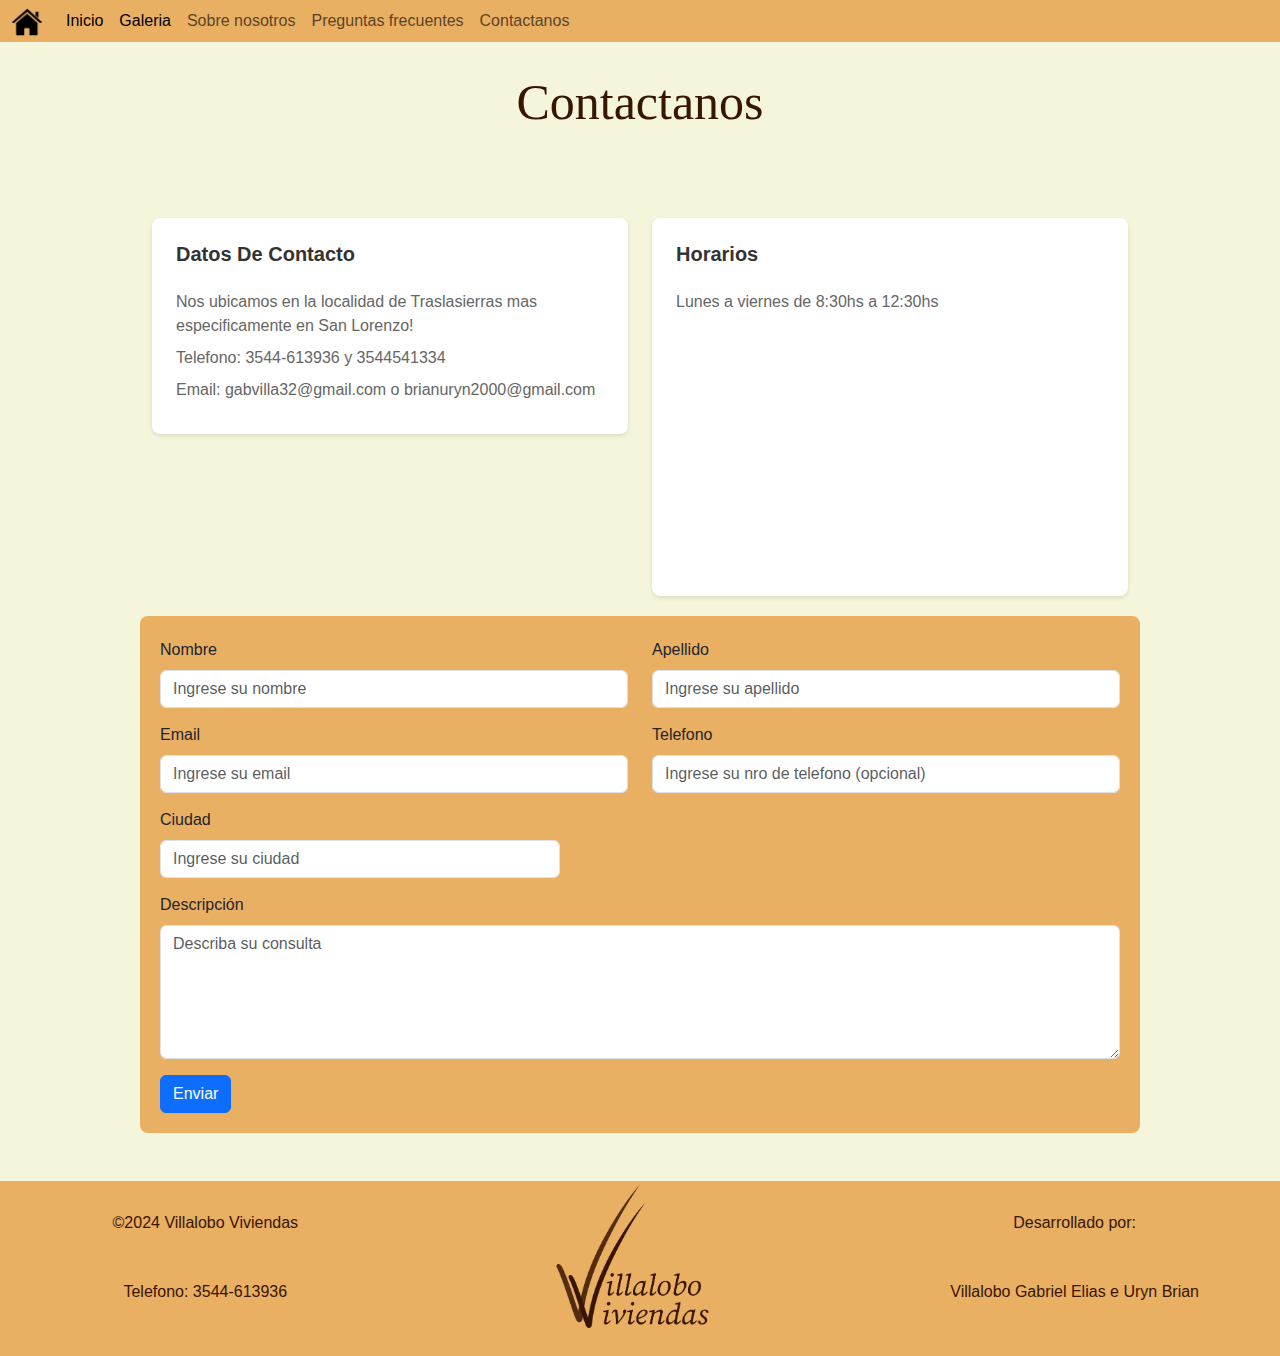
<file: Contactos.html>
<!doctype html>
<html lang="en">
  <head>
    <meta charset="utf-8">
    <meta name="viewport" content="width=device-width, initial-scale=1">
    <title>Contactos</title>
    <link href="https://cdn.jsdelivr.net/npm/bootstrap@5.3.3/dist/css/bootstrap.min.css" rel="stylesheet" integrity="sha384-QWTKZyjpPEjISv5WaRU9OFeRpok6YctnYmDr5pNlyT2bRjXh0JMhjY6hW+ALEwIH" crossorigin="anonymous">
    <link rel="stylesheet" href="css/estilos.css">
    <script src="js/validaciones.js" defer></script>
  </head>
  <header>
    <nav class="navbar navbar-expand-lg bg-body-tertiary">
        <div class="container-fluid" id="navbar-container">
          <a class="navbar-brand" href="Index.html">
            <img src="img/NavBar/Casita.png" alt="aqui va el logo!" width="30" height="30">
          </a>
          <button class="navbar-toggler" type="button" data-bs-toggle="collapse" data-bs-target="#navbarNavDropdown" aria-controls="navbarNavDropdown" aria-expanded="false" aria-label="Toggle navigation">
            <span class="navbar-toggler-icon"></span>
          </button>
          <div class="collapse navbar-collapse" id="navbarNavDropdown">
            <ul class="navbar-nav">
              <li class="nav-item">
                <a class="nav-link active" aria-current="page" href="Index.html">Inicio</a>
              </li>
              <li class="nav-item">
                <a class="nav-link active" aria-current="page" href="Galeria.html">Galeria</a>
              </li>
              <li class="nav-item">
                <a class="nav-link" href="SobreNosotros.html">Sobre nosotros</a>
              </li>
              <li class="nav-item">
                <a class="nav-link" href="PreguntasFrecuentes.html">Preguntas frecuentes</a>
              </li>
              <li class="nav-item">
                <a class="nav-link" href="Contactos.html">Contactanos</a>
              </li>
            </ul>
          </div>
        </div>
      </nav>
  </header>
  <body>
    <div id="logo" class="container" align="center">
      <h1>Contactanos</h1>
    </div>
    <div id="cuadrito" class="container mt-5" >
      <div class="row">
        <div class="col-md-6">
          <div class="contact-card p-4">
            <h5 class="mb-4">Datos De Contacto</h5>
            <p>Nos ubicamos en la localidad de Traslasierras mas especificamente en San Lorenzo!</p>
            <p>Telefono: 3544-613936 y 3544541334</p>
            <p>Email: gabvilla32@gmail.com o brianuryn2000@gmail.com</p>
          </div>
        </div>
        <div class="col-md-6">
          <div class="contact-card p-4">
            <h5 class="mb-4">Horarios</h5>
            <p>Lunes a viernes de 8:30hs a 12:30hs</p>
            <div class="map-container">
              <iframe src="https://www.google.com/maps/embed?pb=!1m14!1m12!1m3!1d379.97773371032434!2d-65.01631618246192!3d-31.697955111353426!2m3!1f0!2f0!3f0!3m2!1i1024!2i768!4f13.1!5e1!3m2!1ses-419!2sar!4v1718591374596!5m2!1ses-419!2sar"  width="100%" height="250" style="border:0;" allowfullscreen="" loading="lazy"></iframe>
            </div>
          </div>
        </div>
      </div>
    </div>
    <div class="container" id="formulario-sn">
        <form id="formulario-contacto">
            <div class="row">
                <div class="col-md-6">
                    <label class="form-label" for="nombre">Nombre</label>
                    <input type="text" class="form-control" id="nombre" placeholder="Ingrese su nombre">
                    <small id="nombreAlert" class="form-text text-danger"></small>
                </div>
                <div class="col-md-6">
                    <label class="form-label" for="apellido">Apellido</label>
                    <input type="text" class="form-control" id="apellido" placeholder="Ingrese su apellido">
                    <small id="apellidoAlert" class="form-text text-danger"></small>
                </div>
            </div>
            <div class="row">
                <div class="col-md-6" style="margin-top: 15px;">
                  <label class="form-label" for="email">Email</label>
                  <input type="email" class="form-control" id="email" placeholder="Ingrese su email">
                  <small id="emailAlert" class="form-text text-danger"></small>
                </div>
                <div class="col-md-6" style="margin-top: 15px;">
                  <label class="form-label" for="telefono">Telefono</label>
                  <input type="tel" class="form-control" id="telefono" name="telefono" minlength="9" maxlength="10" oninput="this.value = this.value.replace(/[^0-9]/g, '')" placeholder="Ingrese su nro de telefono (opcional)">
                  <small id="telefonoAlert" class="form-text text-danger"></small>
                </div>
            </div>
                <div class="col-md-5" style="margin-top: 15px;">
                    <label class="form-label" for="ciudad">Ciudad</label>
                    <input type="text" class="form-control" id="ciudad" placeholder="Ingrese su ciudad">
                    <small id="ciudadAlert" class="form-text text-danger"></small>
                </div>
                <div class="form-group mb-3" style="margin-top: 15px;">
                  <label class="form-label" for="descripcion">Descripción</label>
                  <textarea class="form-control" id="descripcion" rows="5" placeholder="Describa su consulta" minlength="4"></textarea>
                  <small id="descripcionAlert" class="form-text text-danger"></small>
                </div>         
            <button type="submit" class="btn btn-primary">Enviar</button>
        </form>      
      </div>
      <br><br>
      <footer>
        <div class="row">
            <div id="itemFooter" class="col-4 text-center">
                <p>©2024 Villalobo Viviendas</p>
                <p>Telefono: 3544-613936</p>
            </div>
            <div id="itemFooter" class="col-4 d-flex justify-content-center align-items-center">
                <!-- aca va logo-->
                <img src="img/logo/logo1.png" alt="aqui va el logo!" width="175" height="150">
            </div>
            <div id="itemFooter" class="col-4 text-center">
                <p>Desarrollado por:</p>
                <p>Villalobo Gabriel Elias e Uryn Brian</p>
            </div>
        </div>
    </footer>
    <script src="https://cdn.jsdelivr.net/npm/bootstrap@5.3.3/dist/js/bootstrap.bundle.min.js"></script>
  </body>
</html>
</file>
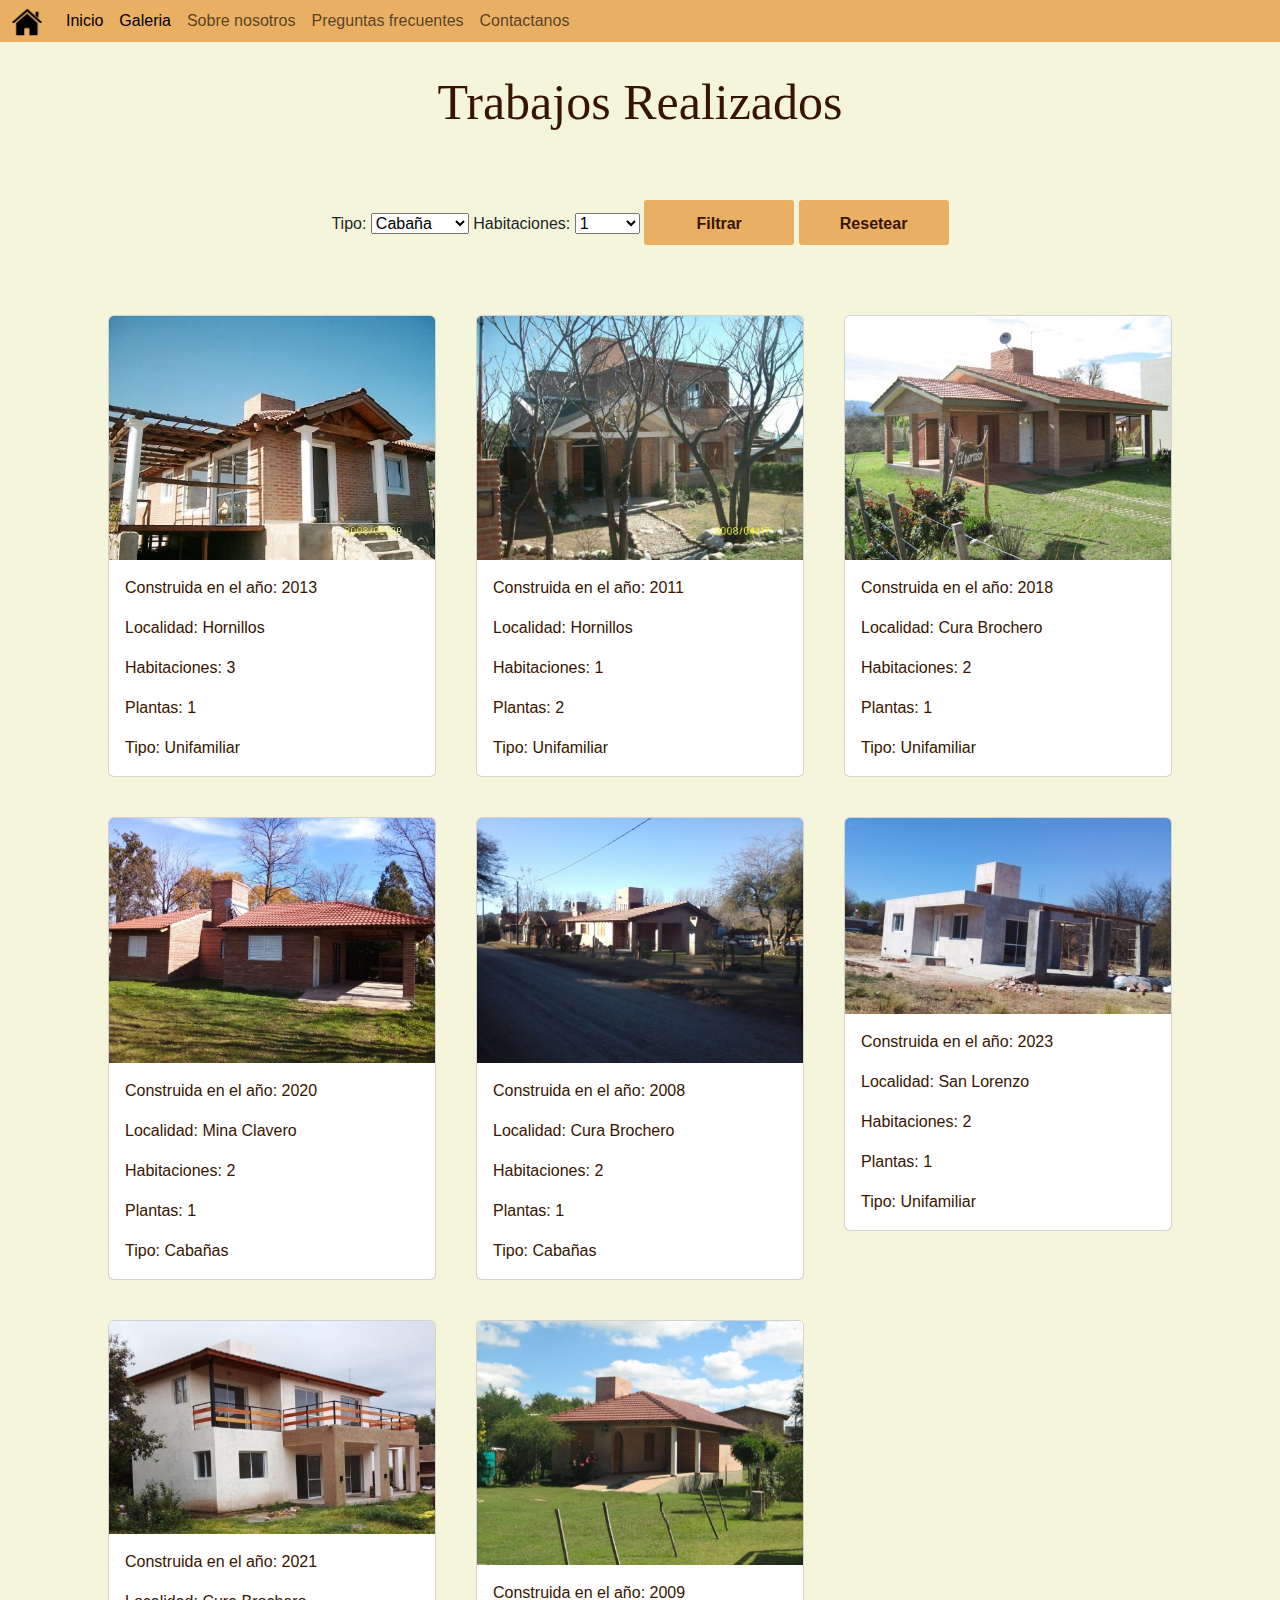
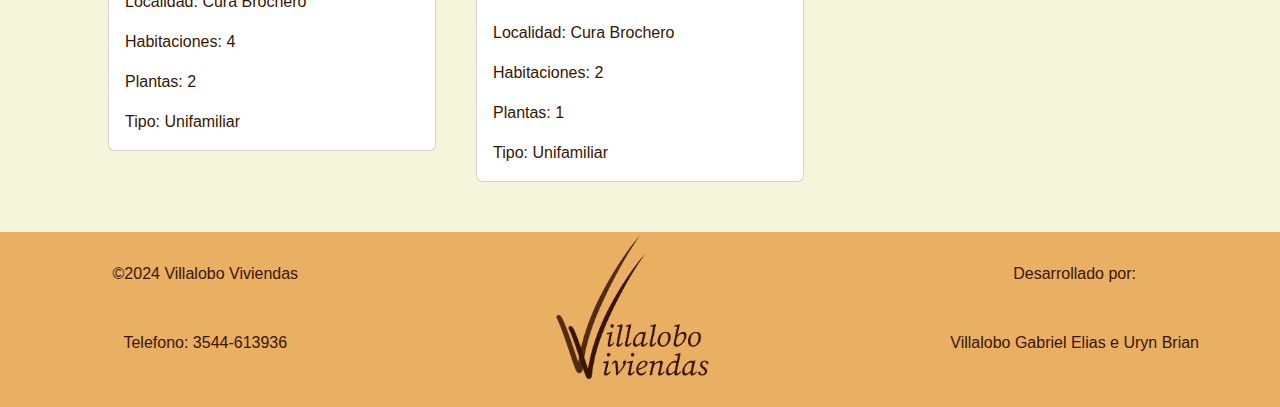
<file: Galeria.html>
<!doctype html>
<html lang="en">
  <head>
    <meta charset="utf-8">
    <meta name="viewport" content="width=device-width, initial-scale=1">
    <title>Galeria</title>  
    <link href="https://cdn.jsdelivr.net/npm/bootstrap@5.3.3/dist/css/bootstrap.min.css" rel="stylesheet" integrity="sha384-QWTKZyjpPEjISv5WaRU9OFeRpok6YctnYmDr5pNlyT2bRjXh0JMhjY6hW+ALEwIH" crossorigin="anonymous">
    <link rel="stylesheet" href="css/estilos.css"> 
    <script src="js/galeria.js"></script>
  </head>
  <body">
  <header>
    <nav class="navbar navbar-expand-lg bg-body-tertiary">
        <div class="container-fluid" id="navbar-container">
          <a class="navbar-brand" href="Index.html">
            <!-- aca va logo , estan los parametros para el tamaño tambien-->
            <img src="img/NavBar/Casita.png" alt="aqui va el logo!" width="30" height="30">
          </a>
          <button class="navbar-toggler" type="button" data-bs-toggle="collapse" data-bs-target="#navbarNavDropdown" aria-controls="navbarNavDropdown" aria-expanded="false" aria-label="Toggle navigation">
            <span class="navbar-toggler-icon"></span>
          </button>
          <div class="collapse navbar-collapse" id="navbarNavDropdown">
            <ul class="navbar-nav">
              <li class="nav-item">
                <a class="nav-link active" aria-current="page" href="Index.html">Inicio</a>
              </li>
              <li class="nav-item">
                <a class="nav-link active" aria-current="page" href="Galeria.html">Galeria</a>
              </li>
              <li class="nav-item">
                <a class="nav-link" href="SobreNosotros.html">Sobre nosotros</a>
              </li>
              <li class="nav-item">
                <a class="nav-link" href="PreguntasFrecuentes.html">Preguntas frecuentes</a>
              </li>
              <li class="nav-item">
                <a class="nav-link" href="Contactos.html">Contactanos</a>
              </li>
            </ul>
          </div>
        </div>
      </nav>
  </header>

  <div id="logo" class="container" align="center">
    <h1>Trabajos Realizados</h1>
  </div>

    <section id="galeria" class="container">
      <!--botones Galeria-->
        <div class="container" id="botonesGaleria" align="center">
          <label for="filtroTipo">Tipo:</label>
          <select name="filtroTipo" id="filtroTipo" value="Cabaña">
            <option value="Cabañas">Cabaña</option>
            <option value="Unifamiliar">Unifamiliar</option>
            <option value="todas">Todas</option>
          </select>

          <label for="habitaciones">Habitaciones:</label>
          <select name="habitaciones" id="filtroHabitaciones" value="1">
            <option value="1">1</option>
            <option value="2">2</option>
            <option value="3">3</option>
            <option value="4">4</option>
            <option value="todas">Todas</option>
          </select>

          <button type="button" class="boton" onclick="filtrar();">Filtrar</button>
          <button type="button" class="boton" onclick="cargarTodo();">Resetear</button>
        </div>

        <!--insertar nueva grilla con javascript-->
        <div id="fotos" class="row">
          <!--cartas-->

          <div id="foto" class="col-lg-4 col-md-6 col-sm-12" >
            <div class="card">
              <img src="img/Galeria Tarjetas/Hornillos 1-2.jpeg" class="card-img-top">
                <div class="card-body">
                  <p class="card-text">Construida en el año: 2013</p>
                  <p class="card-text">Localidad: Hornillos</p>
                  <p class="card-text">Habitaciones: 3</p>
                  <p class="card-text">Plantas: 1</p>
                  <p class="card-text">Tipo: Unifamiliar</p>
                </div>
            </div>
          </div>

          <div id="foto" class="col-lg-4 col-md-6 col-sm-12" >
            <div class="card">
              <img src="img/Galeria Tarjetas/Hornillos 2-2.jpeg" class="card-img-top" alt="...">
                <div class="card-body">
                  <p class="card-text">Construida en el año: 2011</p>
                  <p class="card-text">Localidad: Hornillos</p>
                  <p class="card-text">Habitaciones: 1</p>
                  <p class="card-text">Plantas: 2</p>
                  <p class="card-text">Tipo: Unifamiliar</p>
                </div>
            </div>
          </div>

          <div id="foto" class="col-lg-4 col-md-6 col-sm-12" >
            <div class="card">
              <img src="img/Galeria Tarjetas/Mendozinos 2.jpeg" class="card-img-top" alt="...">
                <div class="card-body">
                  <p class="card-text">Construida en el año: 2018</p>
                  <p class="card-text">Localidad: Cura Brochero</p>
                  <p class="card-text">Habitaciones: 2</p>
                  <p class="card-text">Plantas: 1</p>
                  <p class="card-text">Tipo: Unifamiliar</p>
                </div>
            </div>
          </div>
          
          <div id="foto" class="col-lg-4 col-md-6 col-sm-12" >
            <div class="card">
              <img src="img/Galeria Tarjetas/Mendozinos-Cabañas 2.jpeg" class="card-img-top" alt="...">
                <div class="card-body">
                  <p class="card-text">Construida en el año: 2020</p>
                  <p class="card-text">Localidad: Mina Clavero</p>
                  <p class="card-text">Habitaciones: 2</p>
                  <p class="card-text">Plantas: 1</p>
                  <p class="card-text">Tipo: Cabañas</p>
                </div>
            </div>
          </div>

          <div id="foto" class="col-lg-4 col-md-6 col-sm-12" >
            <div class="card">
              <img src="img/Galeria Tarjetas/Pago chico-2.jpeg" class="card-img-top" alt="...">
                <div class="card-body">
                  <p class="card-text">Construida en el año: 2008</p>
                  <p class="card-text">Localidad: Cura Brochero</p>
                  <p class="card-text">Habitaciones: 2</p>
                  <p class="card-text">Plantas: 1</p>
                  <p class="card-text">Tipo: Cabañas</p>
                </div>
            </div>
          </div>
          <div id="foto" class="col-lg-4 col-md-6 col-sm-12" >
            <div class="card">
              <img src="img/Galeria Tarjetas/Gabi.jpg" class="card-img-top" alt="...">
                <div class="card-body">
                  <p class="card-text">Construida en el año: 2023</p>
                  <p class="card-text">Localidad: San Lorenzo</p>
                  <p class="card-text">Habitaciones: 2</p>
                  <p class="card-text">Plantas: 1</p>
                  <p class="card-text">Tipo: Unifamiliar</p>
                </div>
            </div>
          </div>
          <div id="foto" class="col-lg-4 col-md-6 col-sm-12" >
            <div class="card">
              <img src="img/Galeria Tarjetas/frente2.jpeg" class="card-img-top">
                <div class="card-body">
                  <p class="card-text">Construida en el año: 2021</p>
                  <p class="card-text">Localidad: Cura Brochero</p>
                  <p class="card-text">Habitaciones: 4</p>
                  <p class="card-text">Plantas: 2</p>
                  <p class="card-text">Tipo: Unifamiliar</p>
                </div>
            </div>
          </div>
          <div id="foto" class="col-lg-4 col-md-6 col-sm-12" >
            <div class="card">
              <img src="img/Galeria Tarjetas/Cano.jpeg" class="card-img-top">
                <div class="card-body">
                  <p class="card-text">Construida en el año: 2009</p>
                  <p class="card-text">Localidad: Cura Brochero</p>
                  <p class="card-text">Habitaciones: 2</p>
                  <p class="card-text">Plantas: 1</p>
                  <p class="card-text">Tipo: Unifamiliar</p>
                </div>
            </div>
          </div>
        
        </div>
      
      <!--FIn imagenes grilla-->
    </section>
    
    <footer>
      <div class="row">
          <div id="itemFooter" class="col-4 text-center">
              <p>©2024 Villalobo Viviendas</p>
              <p>Telefono: 3544-613936</p>
          </div>
          <div id="itemFooter" class="col-4 d-flex justify-content-center align-items-center">
              <!-- aca va logo-->
              <img src="img/logo/logo1.png" alt="aqui va el logo!" width="175" height="150">
          </div>
          <div id="itemFooter" class="col-4 text-center">
              <p>Desarrollado por:</p>
              <p>Villalobo Gabriel Elias e Uryn Brian</p>
          </div>
      </div>
  </footer>
    <script src="https://cdn.jsdelivr.net/npm/bootstrap@5.3.3/dist/js/bootstrap.bundle.min.js" integrity="sha384-YvpcrYf0tY3lHB60NNkmXc5s9fDVZLESaAA55NDzOxhy9GkcIdslK1eN7N6jIeHz" crossorigin="anonymous"></script>
  </body>
</html>
</file>
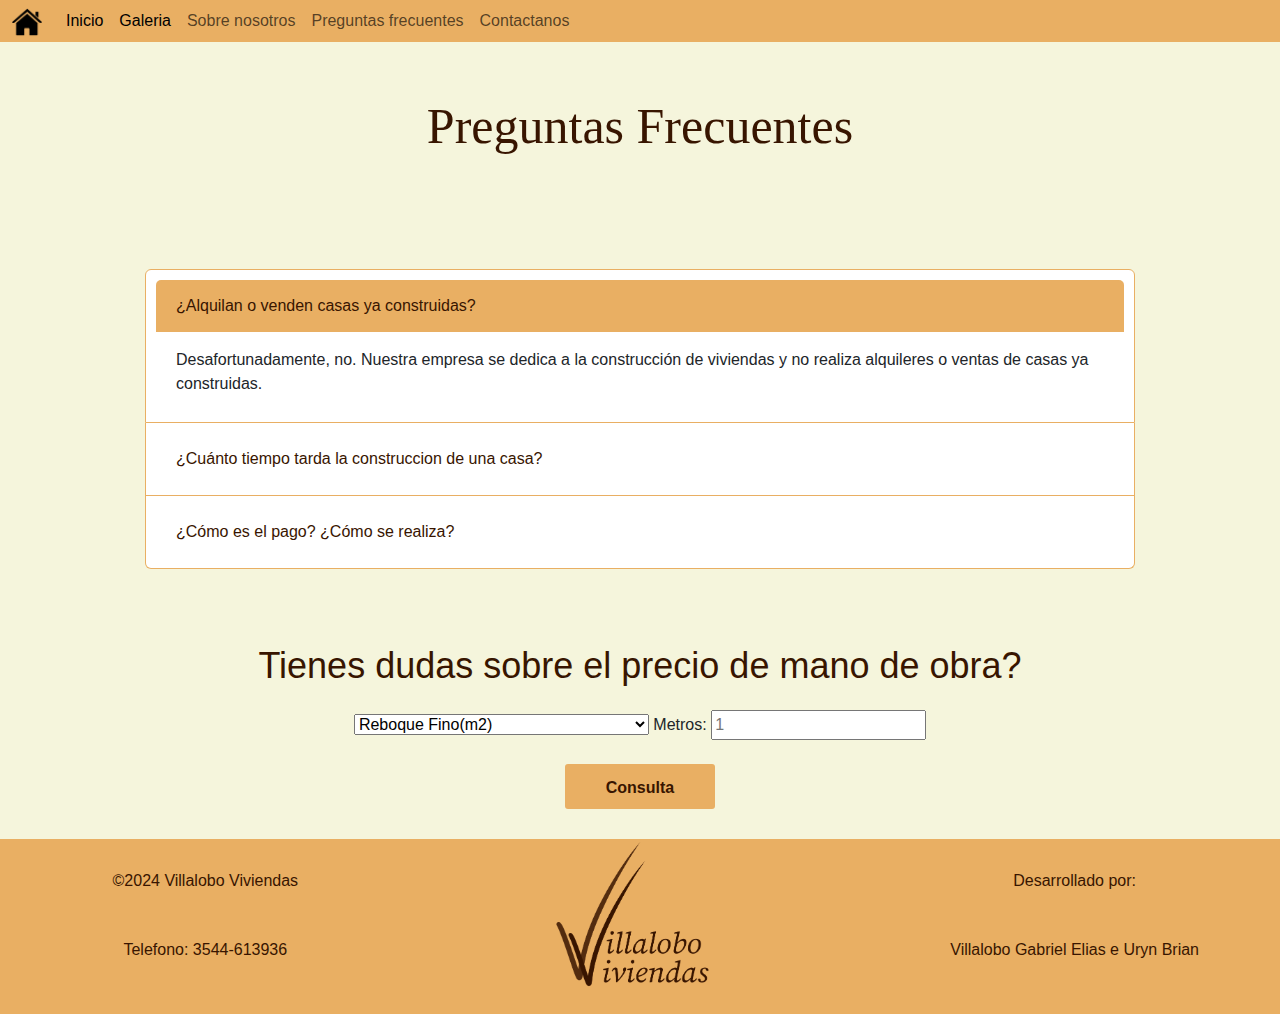
<file: PreguntasFrecuentes.html>
<!doctype html>
<html lang="en">
  <head>
    <meta charset="utf-8">
    <meta name="viewport" content="width=device-width, initial-scale=1">
    <title>Pregutnas Frecuentes</title>
    <link href="https://cdn.jsdelivr.net/npm/bootstrap@5.3.3/dist/css/bootstrap.min.css" rel="stylesheet" integrity="sha384-QWTKZyjpPEjISv5WaRU9OFeRpok6YctnYmDr5pNlyT2bRjXh0JMhjY6hW+ALEwIH" crossorigin="anonymous">
    <link rel="stylesheet" href="css/estilos.css"> 
  </head>
  <body>
    <header>
      <nav class="navbar navbar-expand-lg bg-body-tertiary" style="padding-top: 0;">
          <div class="container-fluid" id="navbar-container">
            <a class="navbar-brand" href="Index.html">
              <img src="img/NavBar/Casita.png" alt="aqui va el logo!" width="30" height="30">
            </a>
            <button class="navbar-toggler" type="button" data-bs-toggle="collapse" data-bs-target="#navbarNavDropdown" aria-controls="navbarNavDropdown" aria-expanded="false" aria-label="Toggle navigation">
              <span class="navbar-toggler-icon"></span>
            </button>
            <div class="collapse navbar-collapse" id="navbarNavDropdown">
              <ul class="navbar-nav">
                <li class="nav-item">
                  <a class="nav-link active" aria-current="page" href="Index.html">Inicio</a>
                </li>
                <li class="nav-item">
                  <a class="nav-link active" aria-current="page" href="Galeria.html">Galeria</a>
                </li>
                <li class="nav-item">
                  <a class="nav-link" href="SobreNosotros.html">Sobre nosotros</a>
                </li>
                <li class="nav-item">
                  <a class="nav-link" href="PreguntasFrecuentes.html">Preguntas frecuentes</a>
                </li>
                <li class="nav-item">
                  <a class="nav-link" href="Contactos.html">Contactanos</a>
                </li>
              </ul>
            </div>
          </div>
        </nav>
    </header>
    <br>
    <div id="logo" class="container" align="center">
      <h1>Preguntas Frecuentes</h1>
    </div>
    
    <div id="contenedorAcordion" class="container">
      <div class="accordion" id="accordionPanelsStayOpenExample">
        <div class="accordion-item">
          <h2 class="accordion-header">
            <button class="accordion-button" type="button" data-bs-toggle="collapse" data-bs-target="#panelsStayOpen-collapseOne" aria-expanded="true" aria-controls="panelsStayOpen-collapseOne">
              ¿Alquilan o venden casas ya construidas?
            </button>
          </h2>
          <div id="panelsStayOpen-collapseOne" class="accordion-collapse collapse show">
            <div class="accordion-body">
              Desafortunadamente, no.
              Nuestra empresa se dedica a la construcción de viviendas y no realiza alquileres o ventas de casas ya construidas.
            </div>
          </div>
        </div>
        <div class="accordion-item">
          <h2 class="accordion-header">
            <button class="accordion-button collapsed" type="button" data-bs-toggle="collapse" data-bs-target="#panelsStayOpen-collapseTwo" aria-expanded="false" aria-controls="panelsStayOpen-collapseTwo">
              ¿Cuánto tiempo tarda la construccion de una casa?
            </button>
          </h2>
          <div id="panelsStayOpen-collapseTwo" class="accordion-collapse collapse">
            <div class="accordion-body">
              Para usar como referencia, una casa de 80 m² tiene una demora de alrededor de 105 días, dado que las condiciones de trabajo sean ideales. La demora en la entrega de materiales, el tiempo y el pago pueden influir y retrasar la construcción.
            </div>
          </div>
        </div>
        <div class="accordion-item">
          <h2 class="accordion-header">
            <button class="accordion-button collapsed" type="button" data-bs-toggle="collapse" data-bs-target="#panelsStayOpen-collapseThree" aria-expanded="false" aria-controls="panelsStayOpen-collapseThree">
              ¿Cómo es el pago? ¿Cómo se realiza?
            </button>
          </h2>
          <div id="panelsStayOpen-collapseThree" class="accordion-collapse collapse">
            <div class="accordion-body">
              El pago es por transferencia bancaria. Al comienzo del proyecto se solicita un adelanto del 50% para la compra de materiales y el pago de los empleados. Otro 25% se abona al llegar al techo para la construcción de éste y del interior; y el 25% restante al finalizar el proyecto.
            </div>
          </div>
        </div>
      </div>
    </div>

    <div class="container" id="preguntasFrecuentes">
      <h1 align="center">Tienes dudas sobre el precio de mano de obra?</h1>
    </div>

    <div class="container" id="presupuesto" align="center">

      <form action="">
        <select name="tipo" id="tipo" value="Reboque">
            <option value="Reboque Fino">Reboque Fino(m2)</option>
            <option value="Reboque Grueso">Reboque Grueso(m2)</option>
            <option value="Contrapiso">Contrapiso (m2)</option>
            <option value="Carpeta">Carpeta (m2)</option>
            <option value="Manposteria de ladrillo 18">Manposteria de ladrillo 18x18x33 (m2)</option>
            <option value="Manposteria de ladrillo maziso">Manposteria de ladrillo maziso (m2)</option>
            <option value="Cimientos">Cimientos (m1)</option>
            <option value="Colocacion pizo ceramico">Colocacion pizo ceramico (m2)</option>
            <option value="Colocacion piedra laja">Colocacion piedra laja (m2)</option>
            <option value="Colocacion piso flotante">Colocacion pizo flotante (m2)</option>
        </select>
        <label for="metrosConstruccion"> Metros: </label>
        <input type="number" id="metrosConstruccion" placeholder="1">
      </form>

      <br>
      <button type="submit" class="boton" onclick="calcularPresupuesto();"> Consulta </button>
    </div>

    <div class="container" id="presupuestoMensaje" align="center">

    </div>

    <footer>
      <div class="row">
          <div id="itemFooter" class="col-4 text-center">
              <p>©2024 Villalobo Viviendas</p>
              <p>Telefono: 3544-613936</p>
          </div>
          <div id="itemFooter" class="col-4 d-flex justify-content-center align-items-center">
              <!-- aca va logo-->
              <img src="img/logo/logo1.png" alt="aqui va el logo!" width="175" height="150">
          </div>
          <div id="itemFooter" class="col-4 text-center">
              <p>Desarrollado por:</p>
              <p>Villalobo Gabriel Elias e Uryn Brian</p>
          </div>
      </div>
  </footer>
   <script src="js/presupuesto.js"></script>
    <script src="https://cdn.jsdelivr.net/npm/bootstrap@5.3.3/dist/js/bootstrap.bundle.min.js" integrity="sha384-YvpcrYf0tY3lHB60NNkmXc5s9fDVZLESaAA55NDzOxhy9GkcIdslK1eN7N6jIeHz" crossorigin="anonymous"></script>
  </body>
</html>
</file>
<file: css/estilos.css>
/* Posibles colores: 8bd19b y f5f5dc, e9af63 y f5f5dc, indianred y f5f5dc */

#navbar-container {
    background-color:#e9af63;
}

#logo{
    text-align: center;
    padding: 30px;
}
#logo h1{
    font-size: 50px;
    font-family: 'Times New Roman', Times, serif;
}
footer{
    background-color:#e9af63; 
    height: 175px;
}

body{
    background-color: #f5f5dc;
}

h1, h2, h3 {
    color: #381500;
    font-family: 'Montserrat', sans-serif;
    font-size: 36px;
}
body, p {
    font-family: 'Open Sans', sans-serif;
    font-size: 16px;
}

#itemFooter p{
    margin: 15px;
    padding: 15px;
    text-align: center;
}

p{text-align: "center"; color: #381500;}

#barraNavegacion{
    height: 100px;
}

#contenedorContactoIndex{
    margin-top: 50px;
    align-items: center;
}

#foto .card:hover{
    border: 2px solid #e9af63;
    cursor: pointer;
}

.boton{
    height: 45px;
    line-height: 45px;
    width: 150px;
    background: #e9af63;
    color: #381500;
    font-weight: bold;
    border: none;
    border-radius: 3px;
    cursor: pointer;
}
/* Galeria estilos */

#galeria .col-lg-4 {
    padding: 20px;
    margin: 0;
}
#galeria .col-md-6{
    padding: 20px ;
    margin: 0;
}

#galeria .col-sm-12{
    padding: 20px ;
    margin: 0;
}

#tituloGaleria h2{
    text-align: center;
    padding: 45px;
    font-size: xx-large;

}

#botonesGaleria{
    padding-bottom: 50px;
}
#galeria{
    padding: 30px;
    padding-bottom: 30px;
}

/* Main */
#carrusel img{
    width: 937px;
    height: 562px;
    border-radius: 3%;
}
#carrusel img:hover{
    border: 2px solid #e9af63;
    margin: 0;
}
/* sobre nosotros */
#contorno h2{
    font-size: x-large;
    font-weight: 500;
    padding: 20px;
    margin: 10px;
}

#contorno p{
    font-size: large;
    padding: 20px;
    font-family: Verdana, Geneva, Tahoma, sans-serif;
}

#contorno:hover{
    border: 2px solid #e9af63;
    margin: 0;
}

/* Preguntas frecuentes */
.accordion {
    --bs-accordion-btn-color: #381500;
    --bs-accordion-active-bg: #e9af63;
    --bs-accordion-border-color: #e9af63;
    --bs-accordion-active-color: #381500;
    --bs-accordion-btn-icon: #381500;
    --bs-accordion-btn-active-icon: #381500;
    --bs-accordion-btn-focus-box-shadow: none;
}

/*#preguntasFrecuentes h1{
    font-size: larger;
}*/
#contenedorAcordion{
    padding: 75px;
}

.accordion-item{
    padding: 10px;
}

#presupuesto{
    padding: 15px;
    margin-bottom: 15px;
}

#presupuestoMensaje p{
    border: solid #e9af63;
    padding: 15px;
}

/* Contactanos */

.navbar-brand img {
    vertical-align: middle;
}

#formulario-contacto {
    margin-top: 20px;
    background-color:#e9af63;
    border-radius: 8px;
    padding: 10px;
    padding-top: 1px;
}

#formulario-sn {
    max-width: 1000px;
    margin-top: 20px;
    background-color:#e9af63;
    border-radius: 8px;
    padding: 10px;
    padding-top: 1px;
}


.form-row {
    display: flex;
    flex-wrap: wrap;
    gap: 15px;
}

.form-group {
    flex: 1;
}

#cuadro-contacto {
    background-color: #ffffff;
    border-radius: 8px;
    box-shadow: 0 2px 4px rgba(0, 0, 0, 0.1);
}

.contact-card {
    background-color: #ffffff;
    border-radius: 8px;
    box-shadow: 0 2px 4px rgba(0, 0, 0, 0.1);
}

.contact-card h5 {
    color: #333333;
    font-weight: bold;
}

.contact-card p {
    color: #666666;
    margin-bottom: 8px;
}

.map-container {
    border-radius: 8px;
    overflow: hidden;
    height: 250px;
}

#cuadrito{
    max-width: 1000px;
}

.navbar {
    padding-top: 0;
    padding-bottom: 0;
}
</file>
